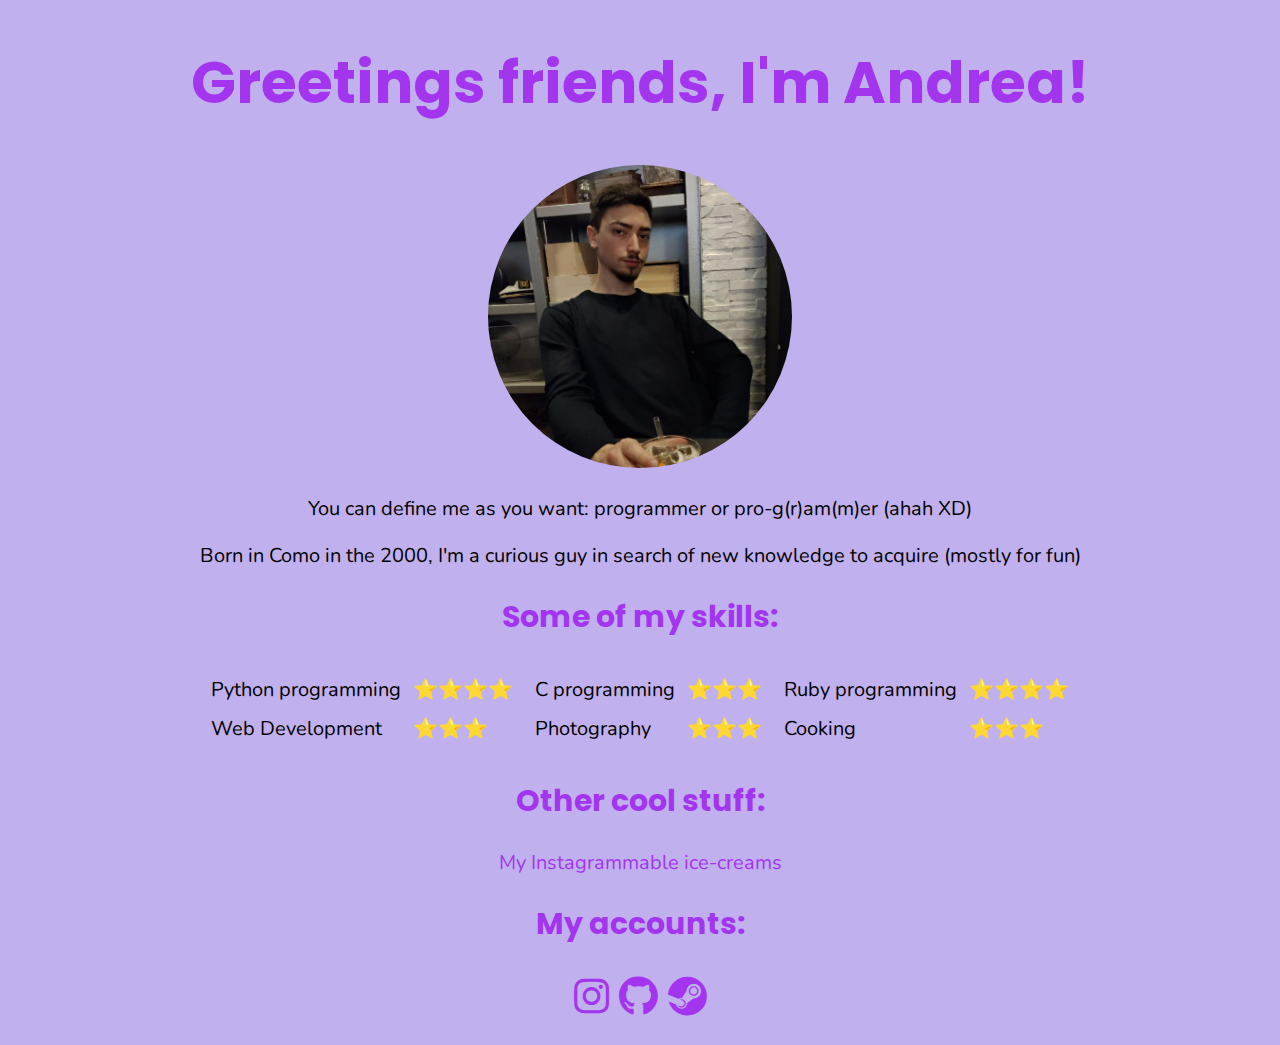
<file: index.html>
<!DOCTYPE html>
<html lang="en">
<head>
  <meta charset="UTF-8">
  <meta http-equiv="X-UA-Compatible" content="IE=edge">
  <meta name="viewport" content="width=device-width, initial-scale=1.0">
  <link rel="stylesheet" href="style.css">
  <link rel="stylesheet" href="https://use.fontawesome.com/releases/v5.0.10/css/all.css">
  <title>My Profile</title>
</head>
<body>
  <div class="container">

    <div class="text-center">
      <h1 class="text-center">Greetings friends, I'm Andrea!</h1>
      <img src="images/Andrea Corbetta.jpg" alt="profile picture" id="pfp" class="text-center">
    </div>

    <div>
      <p class="text-center"><a href="https://www.youtube.com/watch?v=dQw4w9WgXcQ" class="prank">You can define me as you want: programmer or pro-g(r)am(m)er (ahah XD)</a></p>
      <p class="text-center">Born in Como in the 2000, I'm a curious guy in search of new knowledge to acquire (mostly for fun)</p>
    </div>

    <div>
      <h2 class="text-center">Some of my skills:</h2>
        <div class="flexbox">
          <div class="flex-item">
            <table cellspacing="10">
              <tr>
                <td>Python programming</td>
                <td>⭐⭐⭐⭐</td>
              </tr>
              <tr>
                <td>Web Development</td>
                <td>⭐⭐⭐</td>
              </tr>
            </table>
          </div>
          <div class="flex-item">
            <table cellspacing="10">
              <tr>
                <td>C programming</td>
                <td>⭐⭐⭐</td>
              </tr>
              <tr>
                <td>Photography</td>
                <td>⭐⭐⭐</td>
              </tr>
            </table>
          </div>
          <div class="flex-item">
            <table cellspacing="10">
              <tr>
                <td>Ruby programming</td>
                <td>⭐⭐⭐⭐</td>
              </tr>
              <tr>
                <td>Cooking</td>
                <td>⭐⭐⭐</td>
              </tr>
            </table>
          </div>
        </div>
    </div>

    <div class="text-center">
      <h2>Other cool stuff:</h2>
      <a href="ice_creams.html" class="paragraph">My Instagrammable ice-creams</a>
    </div>

    <div>
      <h2 class="text-center">My accounts:</h2>
      <ul id="footer" class="text-center" style="padding-left: 0px;">
        <li>
          <a href="https://www.instagram.com/andrea_corbetta00/" target="_blank">
            <i class="fab fa-instagram"></i>
          </a>
        </li>
        <li>
          <a href="https://github.com/andreacorbetta" target="_blank">
            <i class="fab fa-github"></i>
          </a>
        </li>
        <li>
          <a href="https://steamcommunity.com/profiles/76561198891580560" target="_blank">
            <i class="fab fa-steam"></i>
          </a>
        </li>
      </ul>
    </div>
  </div>
</body>
</html>
</file>
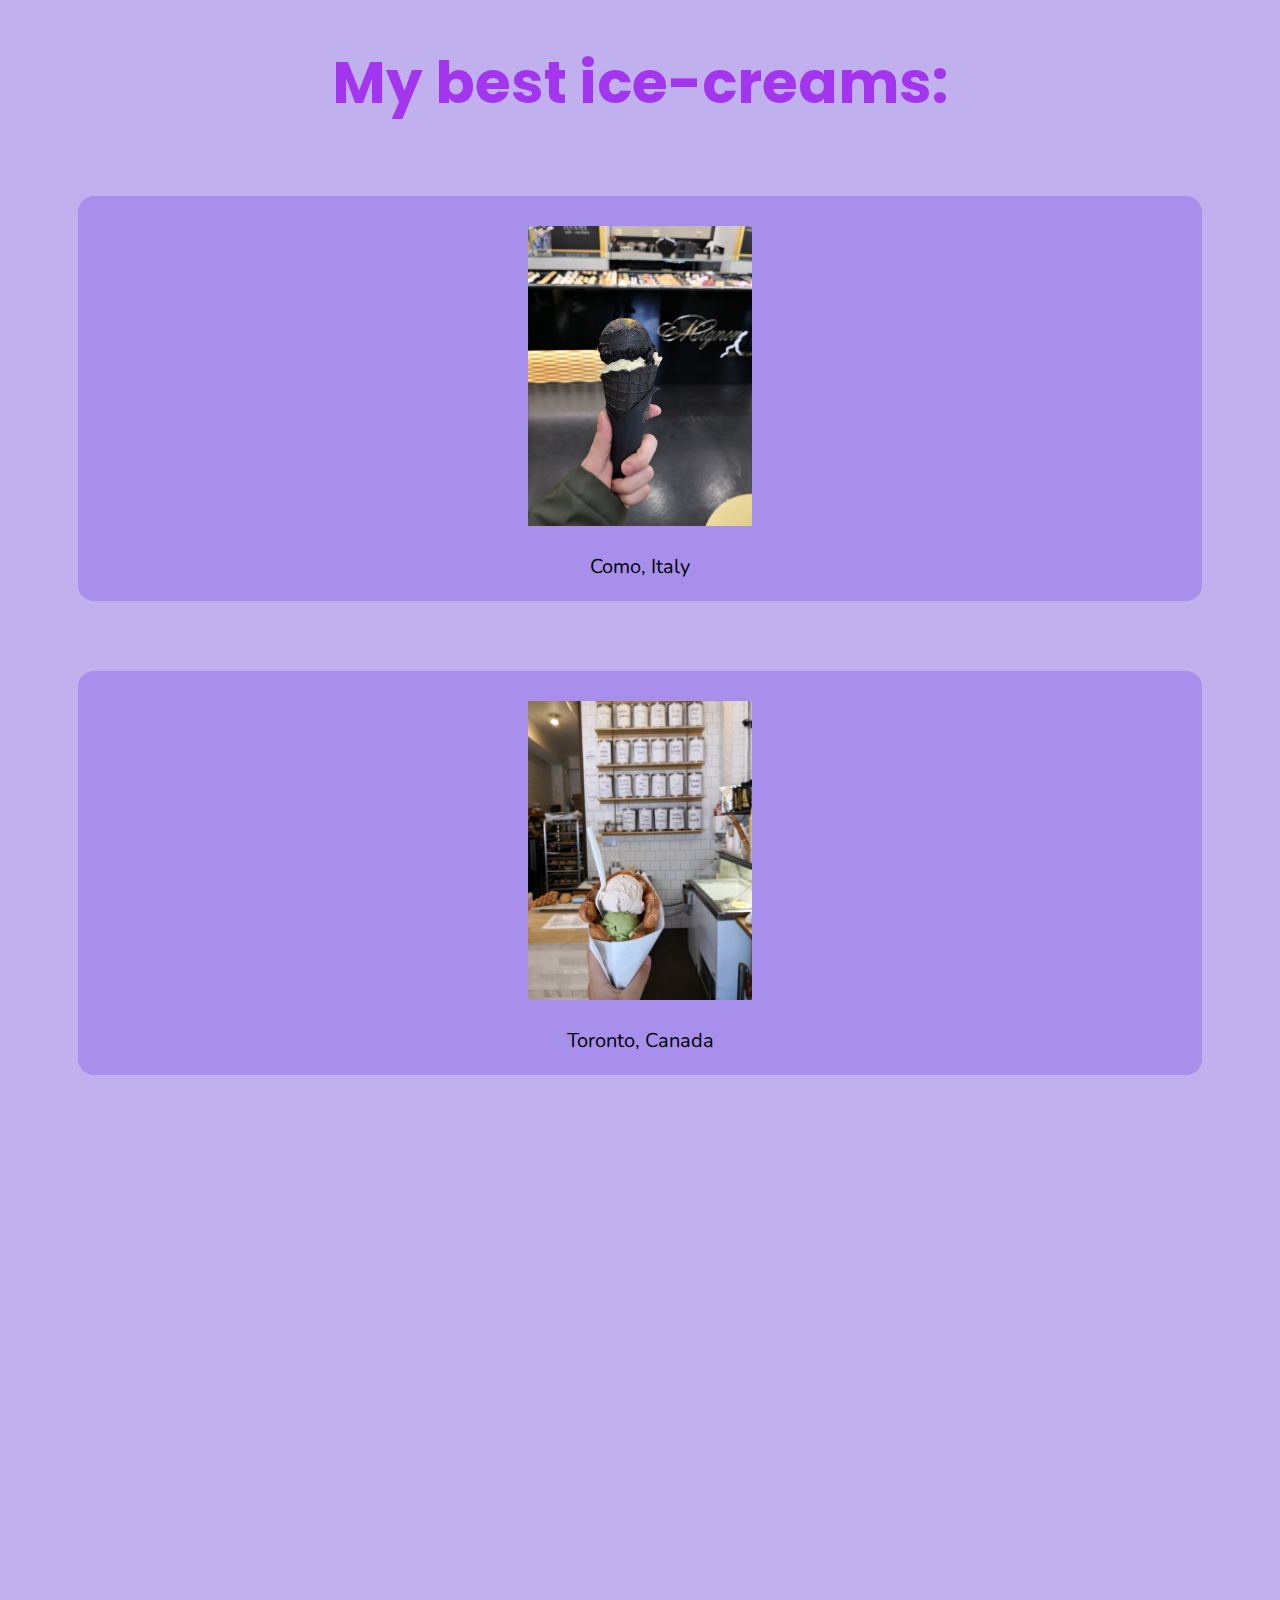
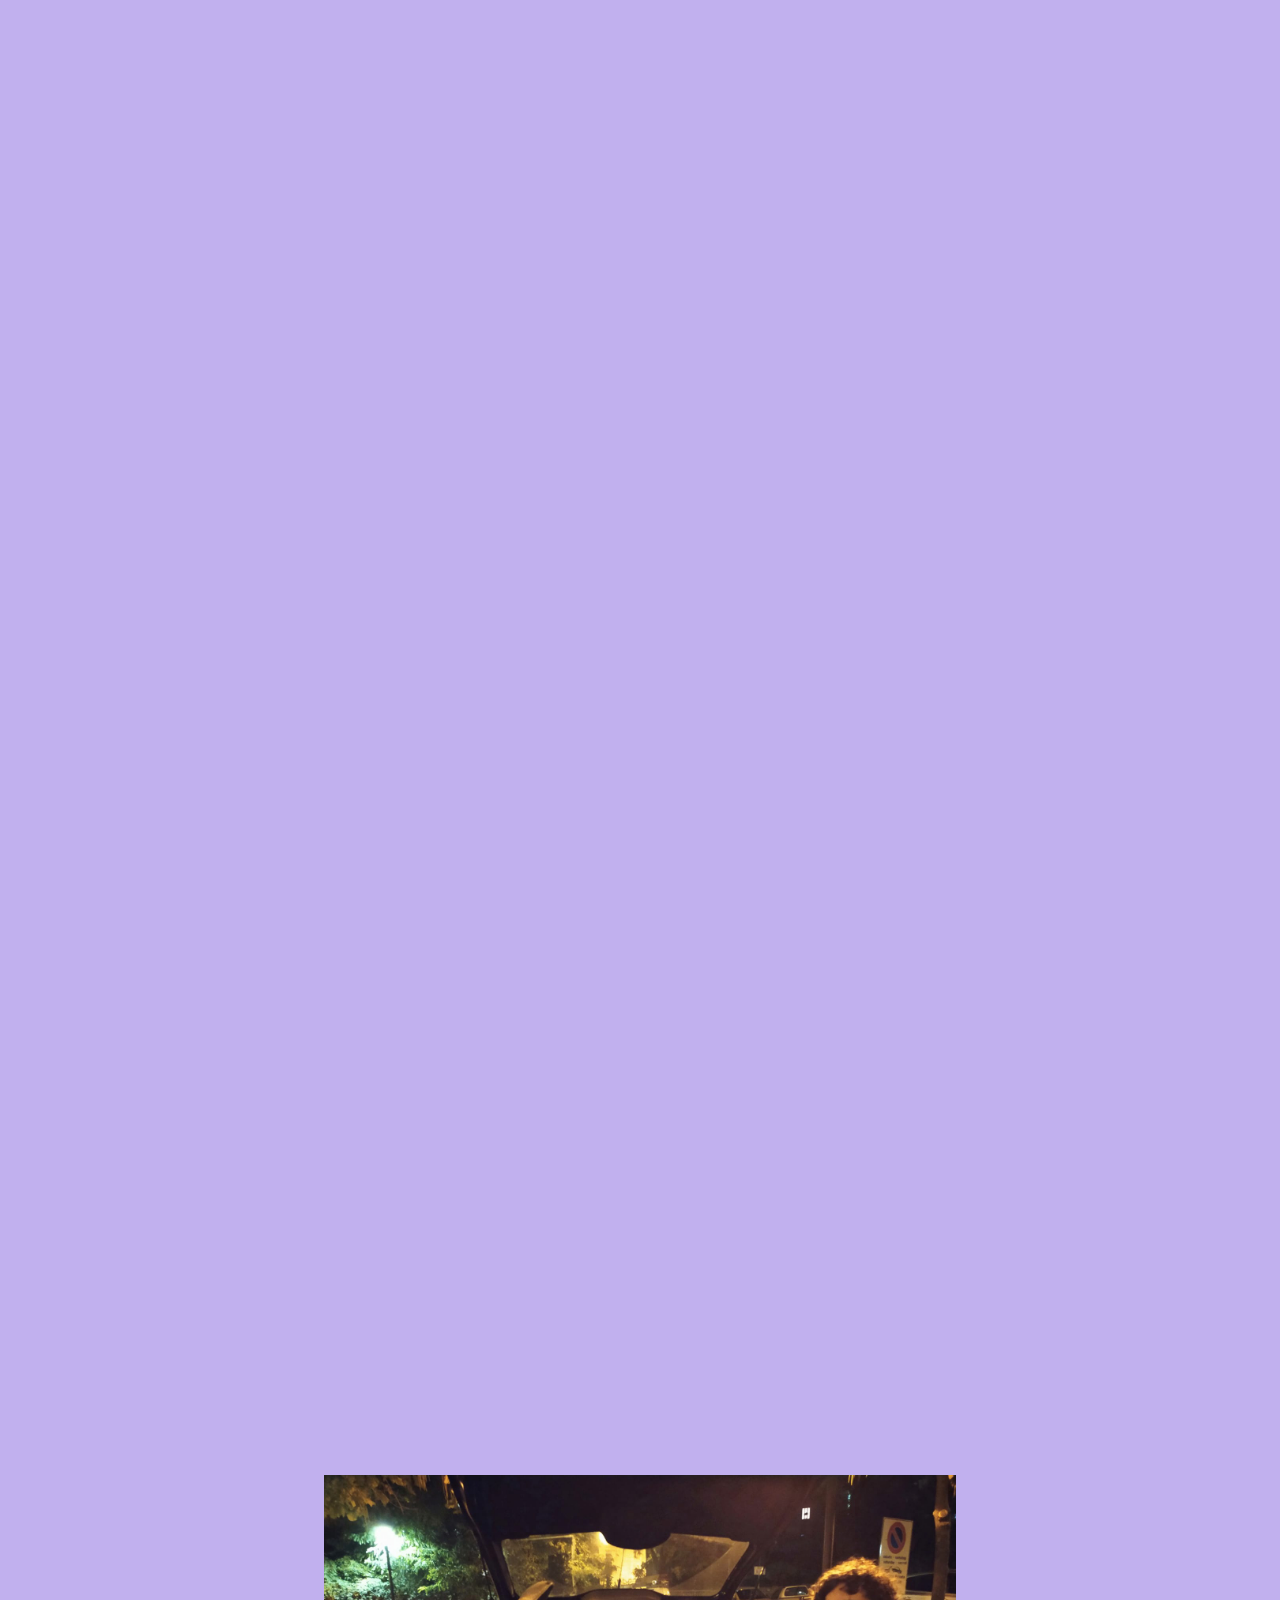
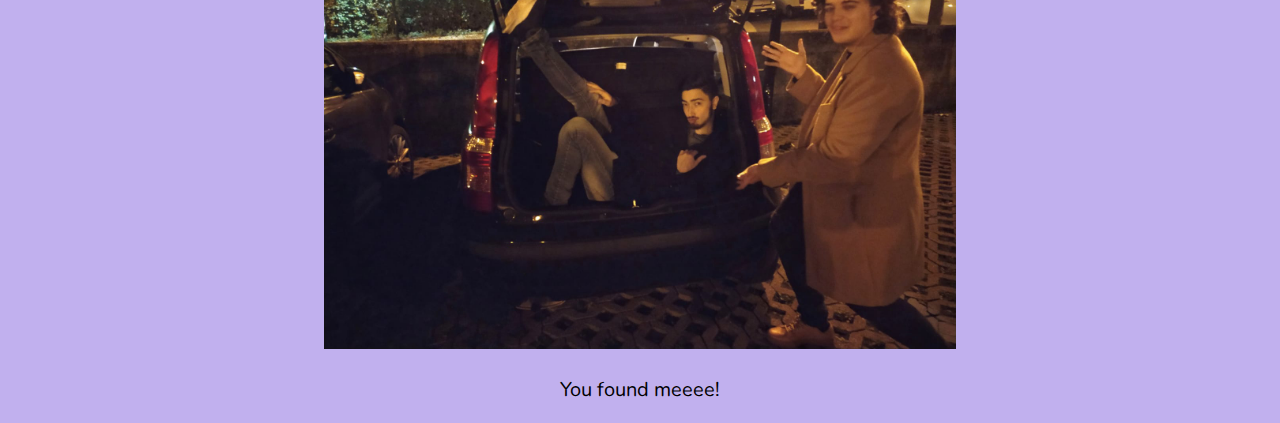
<file: ice_creams.html>
<!DOCTYPE html>
<html lang="en">
<head>
  <meta charset="UTF-8">
  <meta http-equiv="X-UA-Compatible" content="IE=edge">
  <meta name="viewport" content="width=device-width, initial-scale=1.0">
  <link rel="stylesheet" href="style.css">
  <title>Instagrammable ice-creams</title>
</head>
<body>
  <h1 class="text-center">My best ice-creams:</h1>
  <div class="card text-center">
    <img src="images/IMG_20210223_135448.jpg" alt="ice-cream1" class="size-adjust">
    <p>Como, Italy</p>
  </div>
  <div class="card text-center">
    <img src="images/IMG_20180814_132612.jpg" alt="ice-cream2" class="size-adjust">
    <p>Toronto, Canada</p>
  </div>

  <div class="pandino text-center">
    <img src="images/Pandino.jpeg" alt="pandino" class="size-pandino">
    <p>You found meeee!</p>
  </div>
</body>
</html>
</file>
<file: style.css>
@import url('https://fonts.googleapis.com/css2?family=Nunito:wght@200&family=Poppins:wght@600&display=swap');

body {
  background-color: rgb(193, 176, 238);
  font-family: 'Nunito', sans-serif;
  font-size: 20px;
}

h1 {
  color:rgb(164, 53, 238);
  font-family: 'Poppins', sans-serif;
  font-size: 58px;
}

h2 {
  color:rgb(164, 53, 238);
  font-family: 'Poppins', sans-serif;
}

a {
  color:rgb(164, 53, 238);
  text-decoration: none;
  font-size: 40px;
}

a:hover {
  opacity: 0.8;
}

#pfp {
  border-radius: 50%;
  object-fit: fill;
  width: 24%;
}

#footer li {
  display: inline;
}

.text-center {
  text-align: center;
}

.center {
  margin-left: auto;
  margin-right: auto;
}

.prank {
  text-decoration: none;
  color: black;
  font-size: 20px;
}

.prank:hover {
  opacity: 1;
}

.paragraph {
  font-size: 20px;
}

.size-adjust {
  width: 20%;
}

.card {
  background-color: rgb(167, 143, 235);
  padding-top: 30px;
  padding-bottom: 1px;
  margin: 70px;
  border-radius: 16px;
}

.pandino {
  margin-top: 10000px;
}

.size-pandino {
  width: 50%;
}

.flexbox {
  display: flex;
  justify-content: center;
  flex-flow: row wrap;
  align-content: flex-start;
  align-items: flex-start;
}

.flex-item {
  align-items: center;
}
</file>
